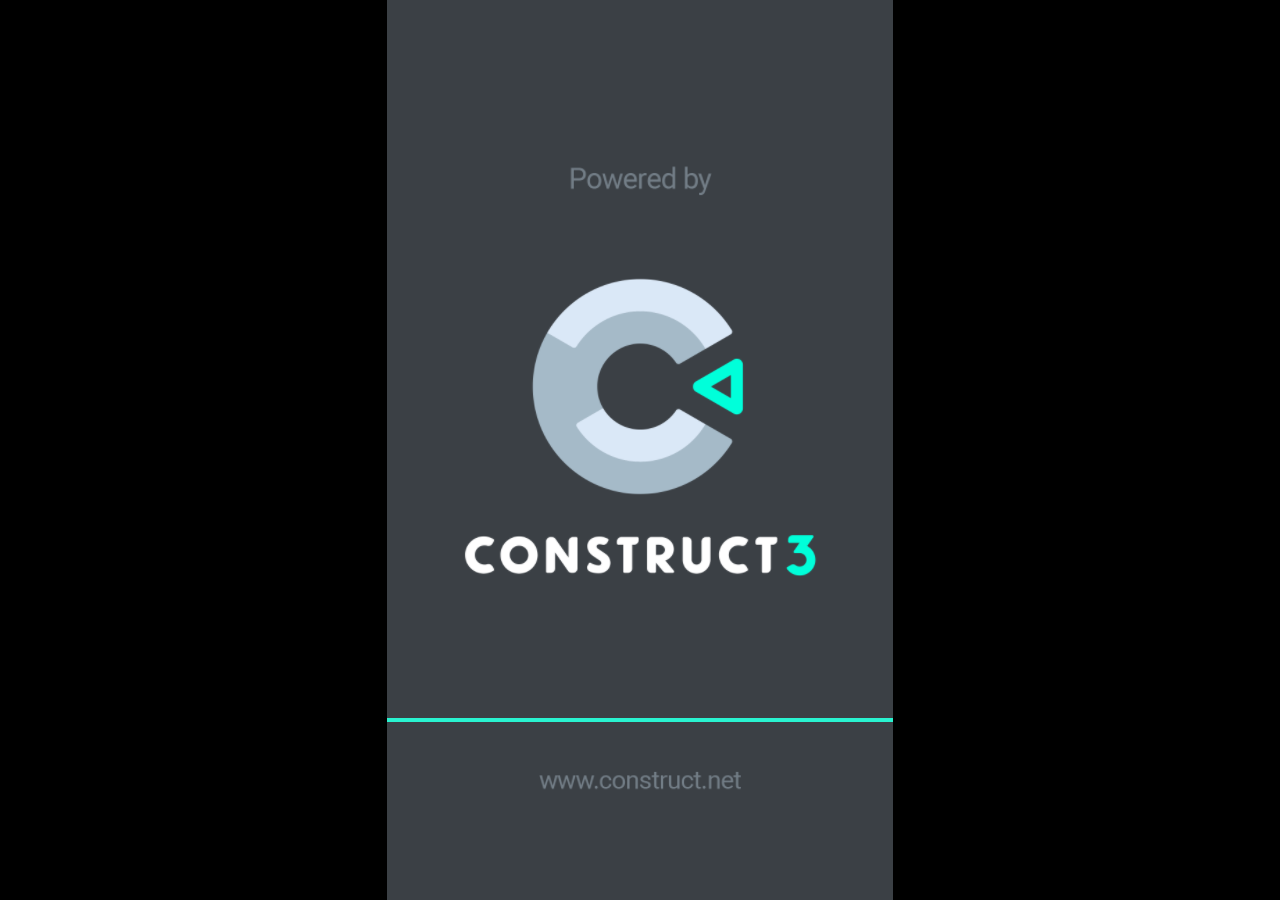
<file: index.html>
<!DOCTYPE html>
<html>
<head>
<meta charset="UTF-8">
<title>construct</title>
<meta name="viewport" content="width=device-width, initial-scale=1.0, maximum-scale=1.0, minimum-scale=1.0, user-scalable=no">

<meta name="generator" content="Scirra Construct">
	<meta name="author" content="Макс">
	<link rel="manifest" href="appmanifest.json">
	<link rel="apple-touch-icon" sizes="128x128" href="icons/Иконка-128.png">
	<link rel="apple-touch-icon" sizes="256x256" href="icons/Иконка-256.png">
	<link rel="apple-touch-icon" sizes="512x512" href="icons/Иконка-512.png">
	<link rel="icon" type="image/png" href="icons/Иконка-512.png">

<link rel="stylesheet" href="style.css">


</head>
<body>

<script>
if (location.protocol.substr(0, 4) === "file")
{
	alert("Web exports won't work until you upload them. (When running on the file: protocol, browsers block many features from working for security reasons.)");
}
</script>

	<noscript>
		<div id="notSupportedWrap">
			<h2 id="notSupportedTitle">This content requires JavaScript</h2>
			<p class="notSupportedMessage">JavaScript appears to be disabled. Please enable it to view this content.</p>
		</div>
	</noscript>
	<script src="scripts/modernjscheck.js"></script>
	<script src="scripts/supportcheck.js"></script>
	<script src="scripts/offlineclient.js" type="module"></script>
	<script src="scripts/main.js" type="module"></script>
	<script src="scripts/register-sw.js" type="module"></script>

</body>
</html>
</file>
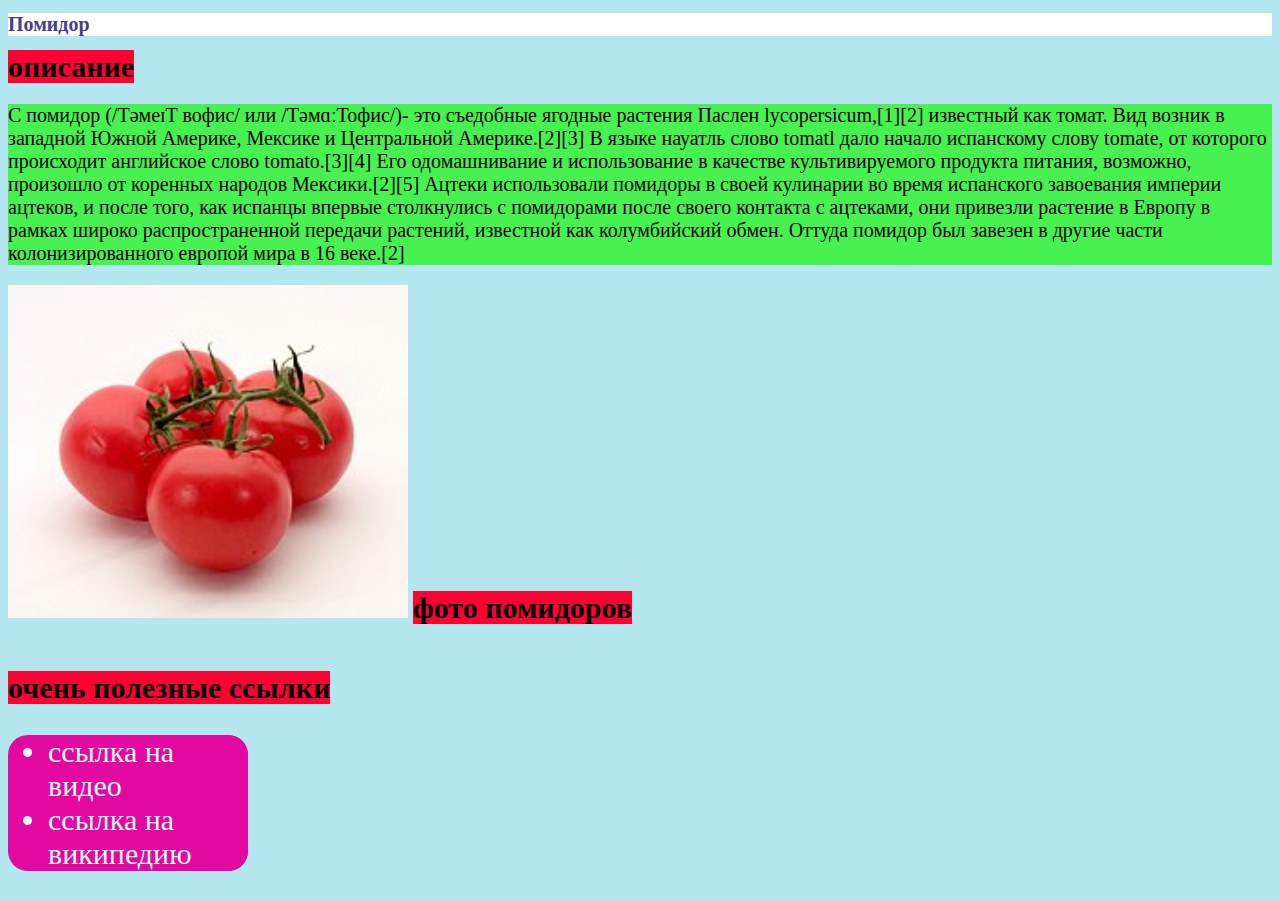
<file: main.html>
<!DOCTYPE html>
<html lang="ru">
<head>
    <meta charset="UTF-8">
    <meta name="viewport" content="width=device-width, initial-scale=1.0">
    <title>википедия - помидор</title>
    <link rel="stylesheet" href="./main.css">
</head>
<body>
    <h1>Помидор</h1>
    <b>описание</b>
    <br>
    <p>С помидор (/ТəмeɪT вофис/ или /ТəмɑːТофис/)- это съедобные ягодные растения Паслен lycopersicum,[1][2] известный как томат. Вид возник в западной Южной Америке, Мексике и Центральной Америке.[2][3] В языке науатль слово tomatl дало начало испанскому слову tomate, от которого происходит английское слово tomato.[3][4] Его одомашнивание и использование в качестве культивируемого продукта питания, возможно, произошло от коренных народов Мексики.[2][5] Ацтеки использовали помидоры в своей кулинарии во время испанского завоевания империи ацтеков, и после того, как испанцы впервые столкнулись с помидорами после своего контакта с ацтеками, они привезли растение в Европу в рамках широко распространенной передачи растений, известной как колумбийский обмен. Оттуда помидор был завезен в другие части колонизированного европой мира в 16 веке.[2]</p>
<img src="./img/Tomato_je.jpg" alt="">
<b class="photo">фото помидоров</b>
<br>
<br>
<br>
<b>очень полезные ссылки</b>


<ul>
    <li><a href="https://youtu.be/T2Velgyvs6s?si=W8UyEYE0l-4djf5X">ссылка на видео</a></li>
<li><a href="https://translated.turbopages.org/proxy_u/en-ru.ru.118df3dc-66c30e95-34869e98-74722d776562/https/en.wikipedia.org/wiki/Tomato">ссылка на википедию</a></li>
</ul>

</style>
</body>
</html>
</file>
<file: style.css>
html, body {
	padding: 0;
	margin: 0;
	overflow: hidden;
	height: 100%;
}

body {
	background: #000000;
	color: white;
}

html, body, canvas {
	touch-action-delay: none;
	touch-action: none;
}

canvas, .c3htmlwrap {
	position: absolute;
}

.c3htmlwrap {
	contain: strict;
}

.c3overlay {
	pointer-events: none;
}

.c3htmlwrap > * {
	pointer-events: auto;
}

/* HACK - work around elements being selectable only in iOS WKWebView for some reason */
html[ioswebview] .c3htmlwrap,
html[ioswebview] canvas {
	-webkit-user-select: none;
	user-select: none;
}

html[ioswebview] .c3htmlwrap > * {
	-webkit-user-select: auto;
	user-select: auto;
}

#notSupportedWrap {
	margin: 2em auto 1em auto;
	width: 75%;
	max-width: 45em;
	border: 2px solid #aaa;
	border-radius: 1em;
	padding: 2em;
	background-color: #f0f0f0;
	font-family: "Segoe UI", Frutiger, "Frutiger Linotype", "Dejavu Sans", "Helvetica Neue", Arial, sans-serif;
	color: black;
}

#notSupportedTitle {
	font-size: 1.8em;
}

.notSupportedMessage {
	font-size: 1.2em;
}

.notSupportedMessage em {
	color: #888;
}

/* bbcode styles */
.bbCodeH1 {
	font-size: 2em;
	font-weight: bold;
}

.bbCodeH2 {
	font-size: 1.5em;
	font-weight: bold;
}

.bbCodeH3 {
	font-size: 1.25em;
	font-weight: bold;
}

.bbCodeH4 {
	font-size: 1.1em;
	font-weight: bold;
}

.bbCodeItem::before {
	content: " • ";
}

/* For text icons converted to HTML: size the height to the line height
   preserving the aspect ratio. Also add position: relative as that allows
   just adding a 'top' style for the iconoffsety style. */
.c3-text-icon {
	height: 1em;
	width: auto;
	position: relative;
}

/* screen reader text */
.c3-screen-reader-text {
	position: absolute;
	width: 1px;
    height: 1px;
    overflow: hidden;
    clip: rect(1px, 1px, 1px, 1px);
}
</file>
<file: main.css>
* {
    font-size: 20px;
}
body {
    background-color: rgb(180, 231, 240);
}
h1 {
    color: darkslateblue;
    background-color: rgb(255, 255, 255);
}
p {
    background-color: rgb(71, 241, 79);
} 
b {
    background-color: rgb(255, 0, 51);
    font-size: 30px;
}
ul, li, a{
    text-decoration: none;
    background-color: rgb(226, 9, 161);
    width: 200px;
    border-radius: 20px;
    color: aliceblue;
    font-size: 30px;

}
a:hover {
    color: chocolate;
    font-size: 40px;
}   
img {
    width: 400px;
}
</file>
